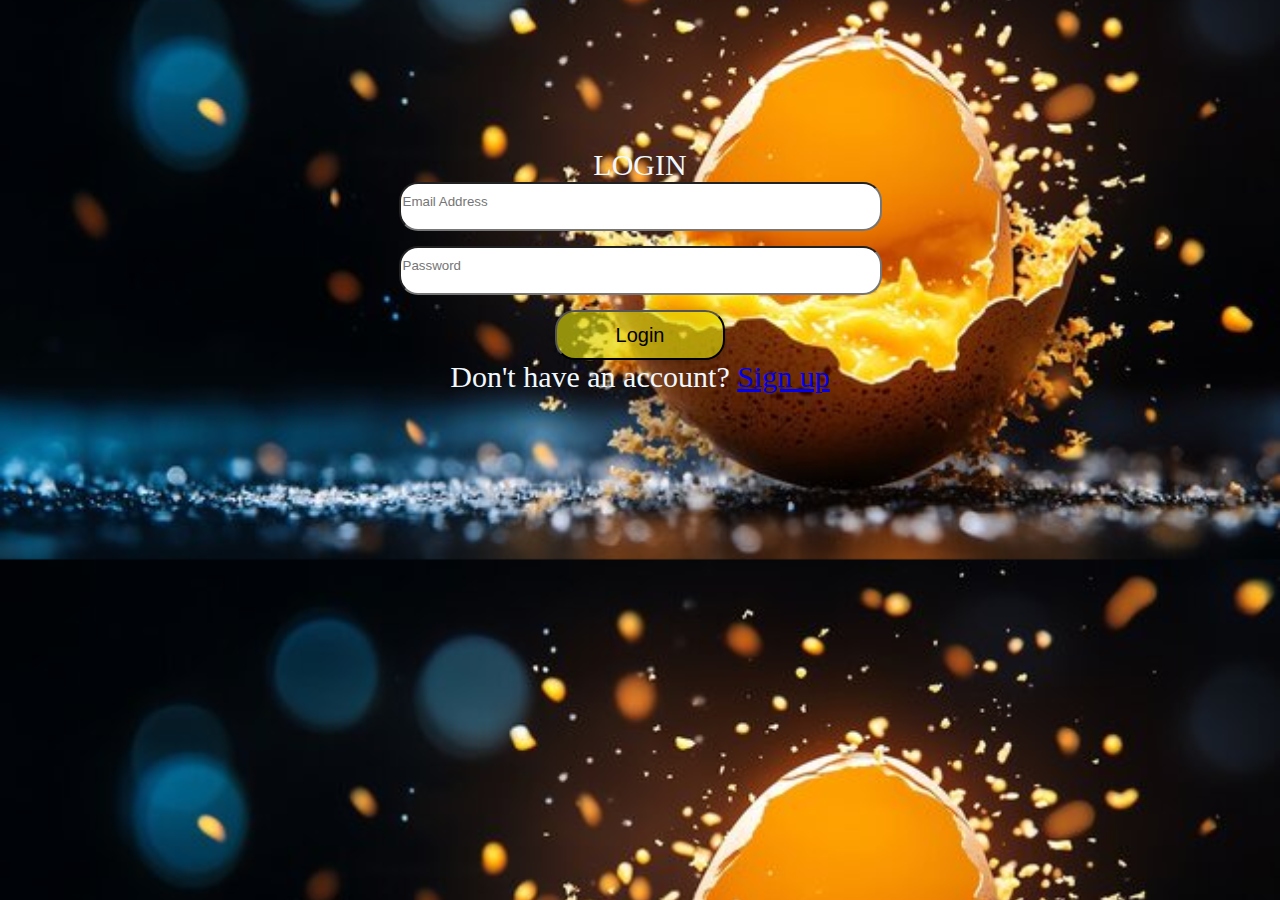
<file: login.html>
<!DOCTYPE html>
<html lang="en">
<head>
    <meta charset="UTF-8">
    <meta name="viewport" content="width=device-width, initial-scale=1.0">
    <title>Login</title>
    <style>
        body {
            text-align: center;
            padding-top: 140px;
            background-image: url('images/WhatsApp Image 2025-02-28 at 18.35.12.jpeg');
            background-size: cover;
            background-position: center;
        }
        input {
            padding-top: 10px;
            padding-right: 300px;
            padding-bottom: 20px;
            margin-bottom: 15px;
            border-radius: 19px;
        }
        label {
            color: aliceblue;
            font-size: 30px;
        }
        div button {
            text-align: center;
            border-radius: 20px;
            align-content: center;
            font-size: 20px;
            width: 170px;
            height: 50px;
            background-color: #e2df089f;
            box-shadow: 0px 0px 10px rgba(0, 0, 0, 0.2);
        }
    </style>
</head>
<body>
    <form action="/.action.php">
        <label>LOGIN</label>
        <br>
        <input type="text" placeholder="Email Address" required>
        <br>
        <input type="password" placeholder="Password" required>
        <br>
        <div>
            <button type="submit">Login</button>
            <br>
        </div>
        <label>Don't have an account? <a href="index.html">Sign up</a></label>
    </form>
</body>
</html>
</file>
